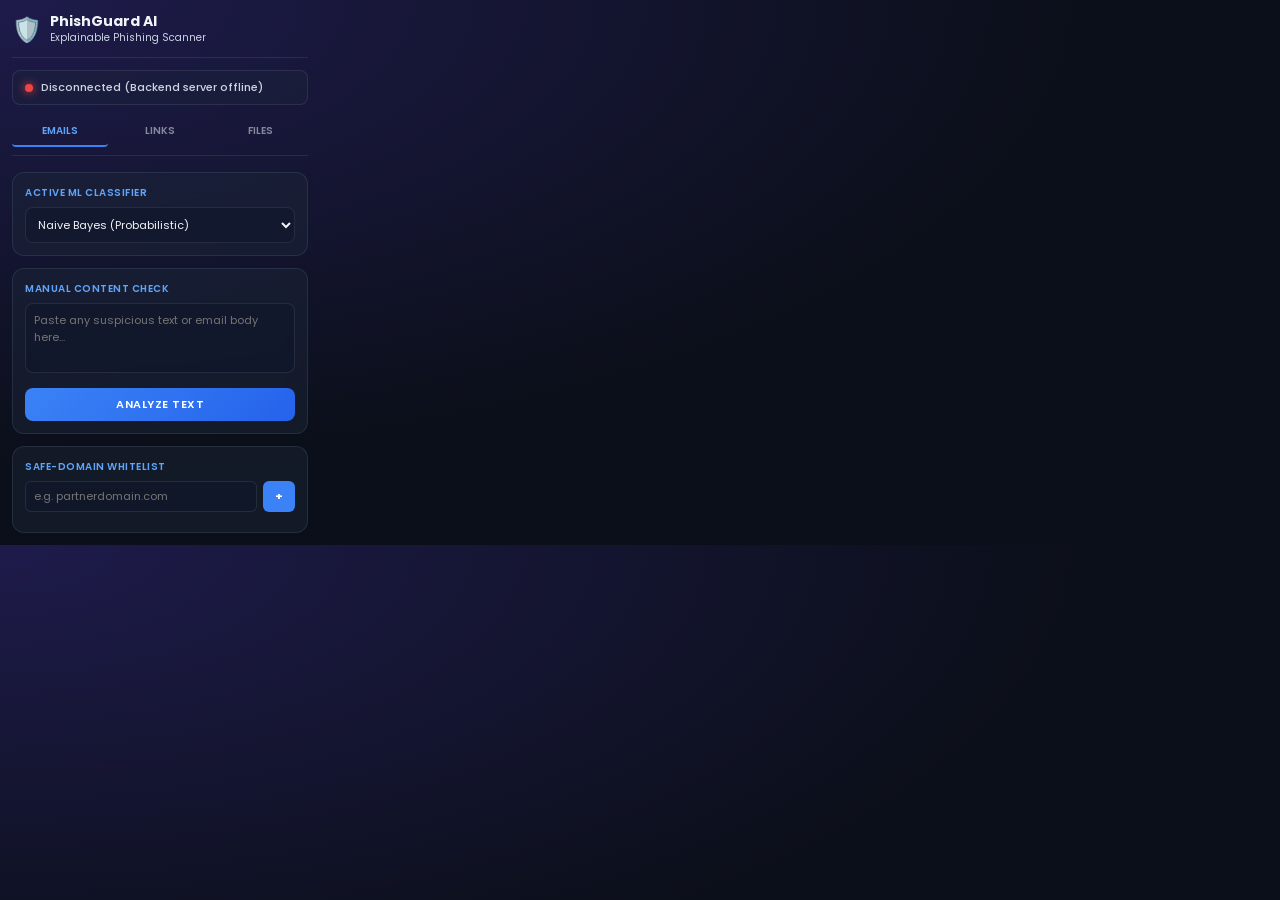
<file: extension/popup.html>
<!DOCTYPE html>
<html lang="en">
<head>
  <meta charset="UTF-8">
  <meta name="viewport" content="width=device-width, initial-scale=1.0">
  <title>PhishGuard Audit Menu</title>
  <link href="https://fonts.googleapis.com/css2?family=Poppins:wght@300;400;500;600;700&display=swap" rel="stylesheet">
  <link rel="stylesheet" href="popup.css">
</head>
<body>
  <!-- Header -->
  <header class="pop-header">
    <div class="logo-area">
      <span class="logo-shield">🛡️</span>
      <div>
        <h1>PhishGuard AI</h1>
        <p class="subtitle">Explainable Phishing Scanner</p>
      </div>
    </div>
  </header>

  <main class="pop-content">
    <!-- Server connection state -->
    <div class="status-card" id="connectionStatus">
      <span class="status-dot pinging"></span>
      <span class="status-text">Checking local service connection...</span>
    </div>

    <!-- Tabs Navigation -->
    <div class="tab-nav" style="display: flex; gap: 4px; border-bottom: 1px solid var(--color-border); padding-bottom: 8px; margin-bottom: 4px;">
      <button class="tab-btn active" data-tab="emailTab" style="flex: 1; background: transparent; border: none; color: var(--color-text-muted); font-size: 10px; font-weight: 600; text-transform: uppercase; cursor: pointer; padding: 6px 0; border-radius: 4px; transition: all 0.2s;">Emails</button>
      <button class="tab-btn" data-tab="urlTab" style="flex: 1; background: transparent; border: none; color: var(--color-text-muted); font-size: 10px; font-weight: 600; text-transform: uppercase; cursor: pointer; padding: 6px 0; border-radius: 4px; transition: all 0.2s;">Links</button>
      <button class="tab-btn" data-tab="fileTab" style="flex: 1; background: transparent; border: none; color: var(--color-text-muted); font-size: 10px; font-weight: 600; text-transform: uppercase; cursor: pointer; padding: 6px 0; border-radius: 4px; transition: all 0.2s;">Files</button>
    </div>

    <!-- Tab 1: Email Scanner -->
    <div id="emailTab" class="tab-pane active" style="display: flex; flex-direction: column; gap: 12px;">
      <!-- Configuration card -->
      <div class="card">
        <label for="extModelSelect" class="section-label">Active ML Classifier</label>
        <select id="extModelSelect" class="ext-select">
          <option value="nb" selected>Naive Bayes (Probabilistic)</option>
          <option value="lr">Logistic Regression (Coefficients)</option>
          <option value="rf">Random Forest (Ensemble Trees)</option>
        </select>
      </div>

      <!-- Manual input analyzer -->
      <div class="card">
        <label class="section-label">Manual Content Check</label>
        <textarea id="manualText" class="ext-textarea" placeholder="Paste any suspicious text or email body here..."></textarea>
        <button id="btnAnalyze" class="ext-btn">Analyze Text</button>
      </div>

      <!-- Local Whitelist Management -->
      <div class="card">
        <label class="section-label">Safe-Domain Whitelist</label>
        <div style="display: flex; gap: 6px; margin-bottom: 8px;">
          <input type="text" id="whitelistInput" style="flex: 1; padding: 6px 8px; background: rgba(15, 23, 42, 0.6); border: 1px solid var(--color-border); border-radius: 6px; color: var(--color-text); font-size: 11px; outline: none; transition: border-color 0.2s;" placeholder="e.g. partnerdomain.com">
          <button id="btnAddWhitelist" style="padding: 6px 12px; background: var(--color-primary); border: none; border-radius: 6px; color: white; font-weight: bold; cursor: pointer; font-size: 11px; transition: background 0.2s;">+</button>
        </div>
        <ul id="whitelistList" style="list-style: none; margin: 0; padding: 0; max-height: 80px; overflow-y: auto; display: flex; flex-direction: column; gap: 4px;">
          <!-- Whitelisted domains dynamically loaded here -->
        </ul>
      </div>
    </div>

    <!-- Tab 2: URL Scanner -->
    <div id="urlTab" class="tab-pane" style="display: none; flex-direction: column; gap: 12px;">
      <div class="card">
        <label class="section-label">Manual URL Scanner</label>
        <input type="text" id="manualUrlInput" style="width: 100%; padding: 8px; background: rgba(15, 23, 42, 0.6); border: 1px solid var(--color-border); border-radius: 8px; color: var(--color-text); font-size: 11px; outline: none; margin-bottom: 8px; transition: border-color 0.2s;" placeholder="Paste suspicious URL (e.g. http://...)">
        <button id="btnScanUrl" class="ext-btn">Scan URL</button>
      </div>
    </div>

    <!-- Tab 3: File Scanner -->
    <div id="fileTab" class="tab-pane" style="display: none; flex-direction: column; gap: 12px;">
      <div class="card">
        <label class="section-label">File & ZIP Antivirus Scanner</label>
        <div id="fileDropzone" style="border: 2px dashed rgba(148, 163, 184, 0.3); border-radius: 12px; padding: 18px 12px; text-align: center; cursor: pointer; background: rgba(15, 23, 42, 0.3); transition: all 0.2s; display: flex; flex-direction: column; align-items: center; justify-content: center; gap: 4px;">
          <span style="font-size: 20px;">📂</span>
          <span style="font-size: 11px; font-weight: 600; color: var(--color-text-muted);" id="dropzoneText">Click or Drag & Drop File</span>
          <span style="font-size: 9px; color: #64748b;" id="selectedFileName">Supports .zip, .exe, .pdf, .docx, etc.</span>
          <input type="file" id="fileInput" style="display: none;">
        </div>
        <button id="btnScanFile" class="ext-btn" style="margin-top: 10px;">Scan File</button>
      </div>
    </div>

    <!-- Dynamic results block -->
    <div id="resultsBlock" class="card result-card hidden">
      <div class="result-header">
        <span id="resIcon" class="res-icon">🟢</span>
        <div>
          <h2 id="resTitle" class="res-title">Safe</h2>
          <p id="resSub" class="res-sub">Confidence: 98%</p>
        </div>
      </div>
      
      <div class="results-stats">
        <div class="stat-item">
          <span class="stat-lbl">Risk Score:</span>
          <span id="resScore" class="stat-val">12%</span>
        </div>
        <div class="stat-item">
          <span class="stat-lbl">Action:</span>
          <span id="resAction" class="stat-val">None</span>
        </div>
      </div>

      <!-- File details output (visible for zip content scan) -->
      <div id="resFileDetails" class="hidden" style="margin-top: 10px; border-top: 1px dashed rgba(255,255,255,0.1); padding-top: 8px;">
        <strong style="color: var(--color-primary-light); font-size: 9px; text-transform: uppercase; letter-spacing: 0.5px; display: block; margin-bottom: 4px;">ZIP Archive Contents:</strong>
        <ul id="innerFilesList" style="list-style: none; margin: 0; padding: 0; display: flex; flex-direction: column; gap: 4px; max-height: 80px; overflow-y: auto; font-size: 10px;">
          <!-- Inner files listed here -->
        </ul>
      </div>

      <!-- Reasons list block -->
      <div id="resReasonsBlock" class="hidden" style="margin-top: 10px; border-top: 1px dashed rgba(255,255,255,0.1); padding-top: 8px;">
        <strong style="color: var(--color-primary-light); font-size: 9px; text-transform: uppercase; letter-spacing: 0.5px; display: block; margin-bottom: 4px;">Heuristics Log:</strong>
        <ul id="resReasonsList" style="list-style: disc; margin: 0 0 0 14px; padding: 0; color: #94a3b8; font-size: 10px; display: flex; flex-direction: column; gap: 2px;">
          <!-- Reasons listed here -->
        </ul>
      </div>
    </div>
  </main>
  
  <script src="popup.js"></script>
</body>
</html>
</file>
<file: extension/popup.css>
/* PhishGuard Extension Stylesheet - Dark glassmorphic theme */

:root {
  --color-bg: #0b0f19;
  --color-surface: rgba(30, 41, 59, 0.45);
  --color-border: rgba(148, 163, 184, 0.15);
  --color-primary: #3b82f6;
  --color-primary-light: #60a5fa;
  --color-danger: #ef4444;
  --color-success: #10b981;
  --color-warning: #f59e0b;
  --color-text: #f1f5f9;
  --color-text-muted: #cbd5e1;
}

* {
  box-sizing: border-box;
  margin: 0;
  padding: 0;
  font-family: 'Poppins', sans-serif;
}

body {
  width: 320px;
  background-color: var(--color-bg);
  background-image: radial-gradient(at top left, #1e1b4b 0%, var(--color-bg) 60%);
  color: var(--color-text);
  padding: 12px;
  overflow-x: hidden;
}

/* Header style */
.pop-header {
  padding-bottom: 10px;
  border-bottom: 1px solid var(--color-border);
  margin-bottom: 12px;
}

.logo-area {
  display: flex;
  align-items: center;
  gap: 8px;
}

.logo-shield {
  font-size: 24px;
}

h1 {
  font-size: 14px;
  font-weight: 700;
  color: var(--color-text);
  line-height: 1.2;
}

.subtitle {
  font-size: 10px;
  color: var(--color-text-muted);
}

.pop-content {
  display: flex;
  flex-direction: column;
  gap: 12px;
}

/* Status bar */
.status-card {
  display: flex;
  align-items: center;
  gap: 8px;
  padding: 8px 12px;
  background: rgba(30, 41, 59, 0.3);
  border: 1px solid var(--color-border);
  border-radius: 8px;
  font-size: 11px;
}

.status-dot {
  width: 8px;
  height: 8px;
  border-radius: 50%;
  display: inline-block;
}

.status-dot.connected {
  background-color: var(--color-success);
  box-shadow: 0 0 8px var(--color-success);
}

.status-dot.disconnected {
  background-color: var(--color-danger);
  box-shadow: 0 0 8px var(--color-danger);
}

.status-dot.pinging {
  background-color: var(--color-warning);
  animation: pulse 1s infinite alternate;
}

@keyframes pulse {
  0% { transform: scale(0.9); opacity: 0.5; }
  100% { transform: scale(1.1); opacity: 1; }
}

.status-text {
  color: var(--color-text-muted);
  font-weight: 500;
}

/* Card components */
.card {
  background: var(--color-surface);
  border: 1px solid var(--color-border);
  border-radius: 12px;
  padding: 12px;
  backdrop-filter: blur(10px);
}

.section-label {
  font-size: 10px;
  text-transform: uppercase;
  font-weight: 600;
  letter-spacing: 0.5px;
  color: var(--color-primary-light);
  display: block;
  margin-bottom: 6px;
}

/* Form fields */
.ext-select {
  width: 100%;
  padding: 8px;
  background: rgba(15, 23, 42, 0.6);
  border: 1px solid var(--color-border);
  border-radius: 8px;
  color: var(--color-text);
  font-size: 11px;
  cursor: pointer;
  outline: none;
  transition: border-color 0.2s;
}

.ext-select:focus {
  border-color: var(--color-primary);
}

.ext-textarea {
  width: 100%;
  height: 70px;
  padding: 8px;
  background: rgba(15, 23, 42, 0.6);
  border: 1px solid var(--color-border);
  border-radius: 8px;
  color: var(--color-text);
  font-size: 11px;
  resize: none;
  outline: none;
  margin-bottom: 8px;
  transition: border-color 0.2s;
}

.ext-textarea:focus {
  border-color: var(--color-primary);
}

/* Button style */
.ext-btn {
  width: 100%;
  padding: 8px;
  background: linear-gradient(135deg, #3b82f6 0%, #2563eb 100%);
  border: none;
  border-radius: 8px;
  color: white;
  font-size: 11px;
  font-weight: 600;
  text-transform: uppercase;
  letter-spacing: 0.5px;
  cursor: pointer;
  transition: transform 0.1s, box-shadow 0.2s;
}

.ext-btn:hover {
  box-shadow: 0 4px 8px rgba(59, 130, 246, 0.25);
}

.ext-btn:active {
  transform: scale(0.98);
}

/* Result panels */
.result-card {
  border-left: 4px solid var(--color-border);
  transition: all 0.3s ease-in-out;
}

.result-card.safe {
  border-left-color: var(--color-success);
  background: rgba(16, 185, 129, 0.08);
}

.result-card.suspicious {
  border-left-color: var(--color-warning);
  background: rgba(245, 158, 11, 0.08);
}

.result-card.phish {
  border-left-color: var(--color-danger);
  background: rgba(239, 68, 68, 0.08);
}

.result-header {
  display: flex;
  align-items: center;
  gap: 10px;
  margin-bottom: 8px;
}

.res-icon {
  font-size: 20px;
}

.res-title {
  font-size: 13px;
  font-weight: 700;
  line-height: 1.2;
}

.res-sub {
  font-size: 10px;
  color: var(--color-text-muted);
}

.results-stats {
  border-top: 1px solid var(--color-border);
  padding-top: 8px;
  display: flex;
  justify-content: space-between;
}

.stat-item {
  display: flex;
  flex-direction: column;
}

.stat-lbl {
  font-size: 9px;
  color: var(--color-text-muted);
  text-transform: uppercase;
}

.stat-val {
  font-size: 11px;
  font-weight: 600;
}

.hidden {
  display: none !important;
}

.whitelist-item {
  display: flex;
  justify-content: space-between;
  align-items: center;
  background: rgba(15, 23, 42, 0.4);
  padding: 5px 8px;
  border-radius: 6px;
  border: 1px solid var(--color-border);
  font-size: 11px;
}

.whitelist-del-btn {
  background: transparent;
  border: none;
  color: var(--color-danger);
  font-weight: bold;
  cursor: pointer;
  padding: 0 4px;
  font-size: 12px;
}

.whitelist-del-btn:hover {
  color: #ff6b6b;
}

.tab-btn {
  opacity: 0.6;
  border-bottom: 2px solid transparent !important;
}

.tab-btn.active {
  opacity: 1 !important;
  color: var(--color-primary-light) !important;
  border-bottom: 2px solid var(--color-primary) !important;
}

#fileDropzone:hover {
  border-color: var(--color-primary) !important;
  background: rgba(59, 130, 246, 0.05) !important;
}

#fileDropzone.dragover {
  border-color: #10b981 !important;
  background: rgba(16, 185, 129, 0.05) !important;
}
</file>
